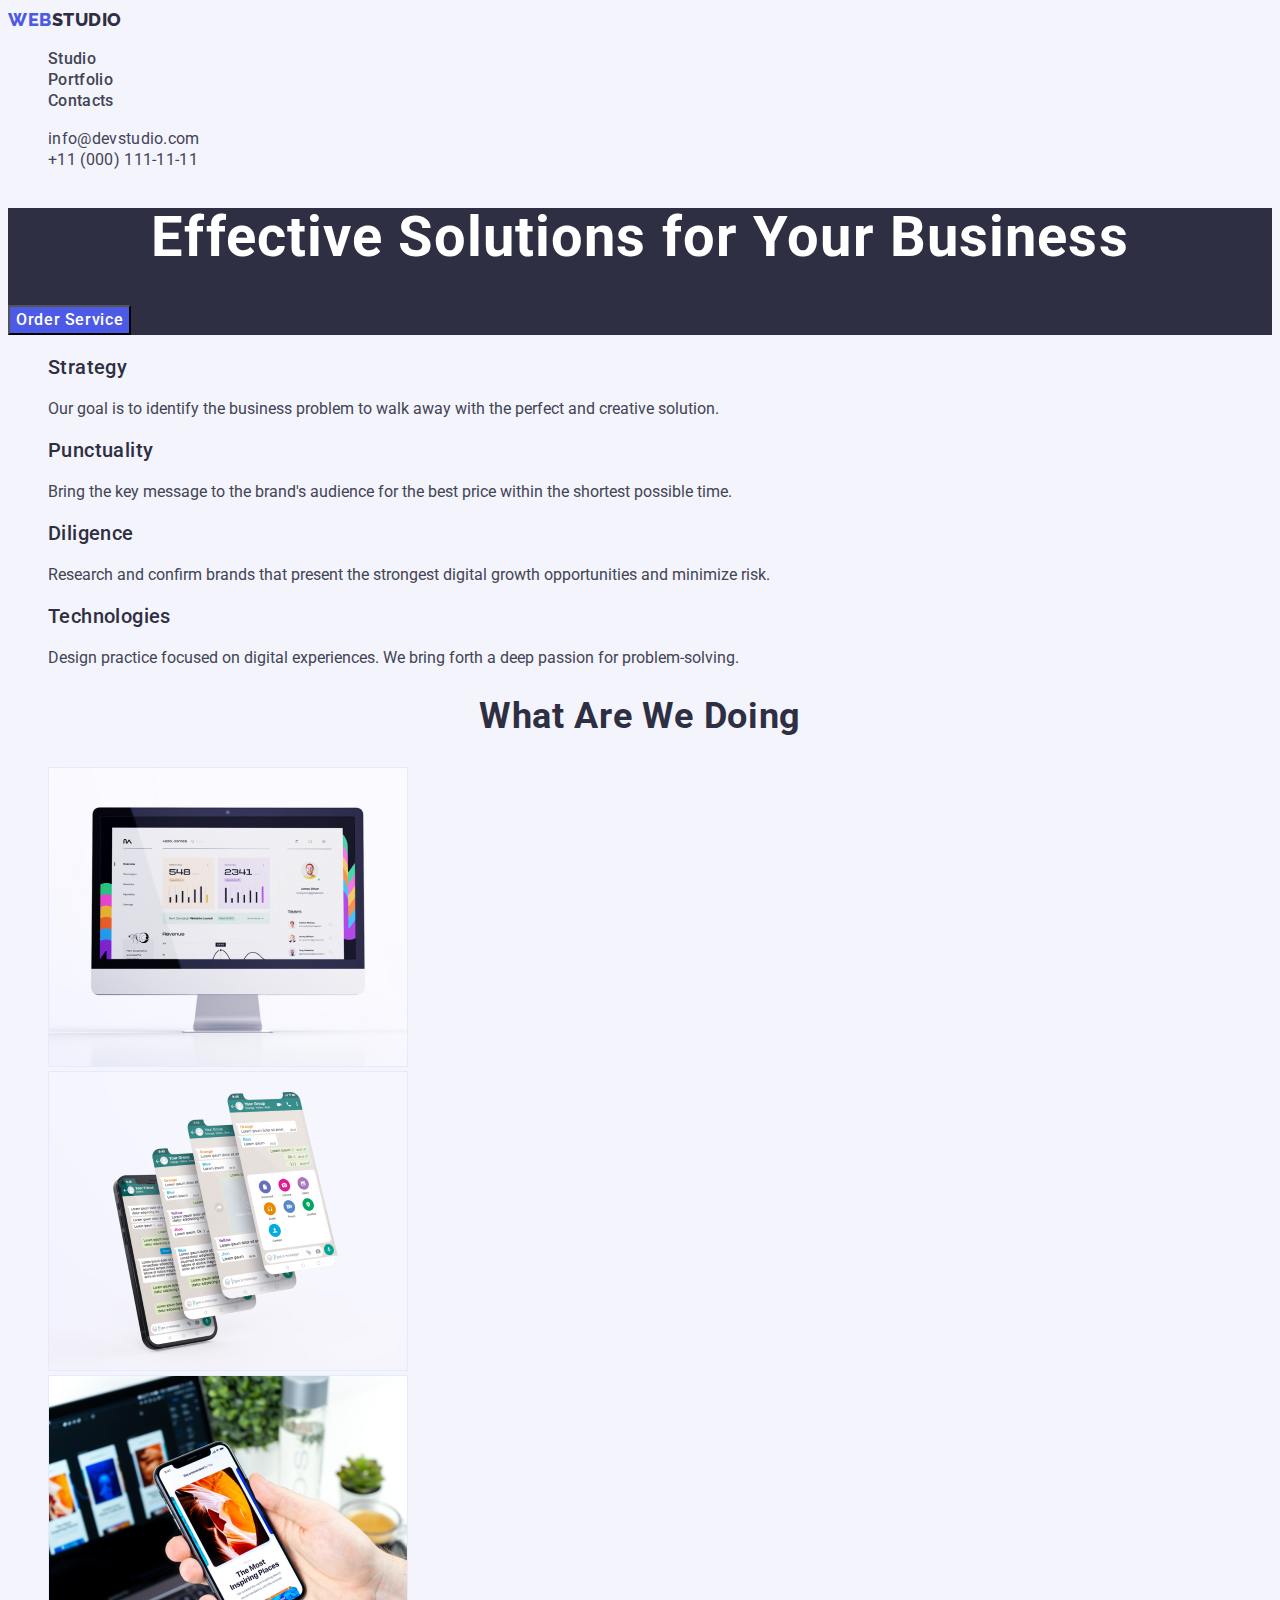
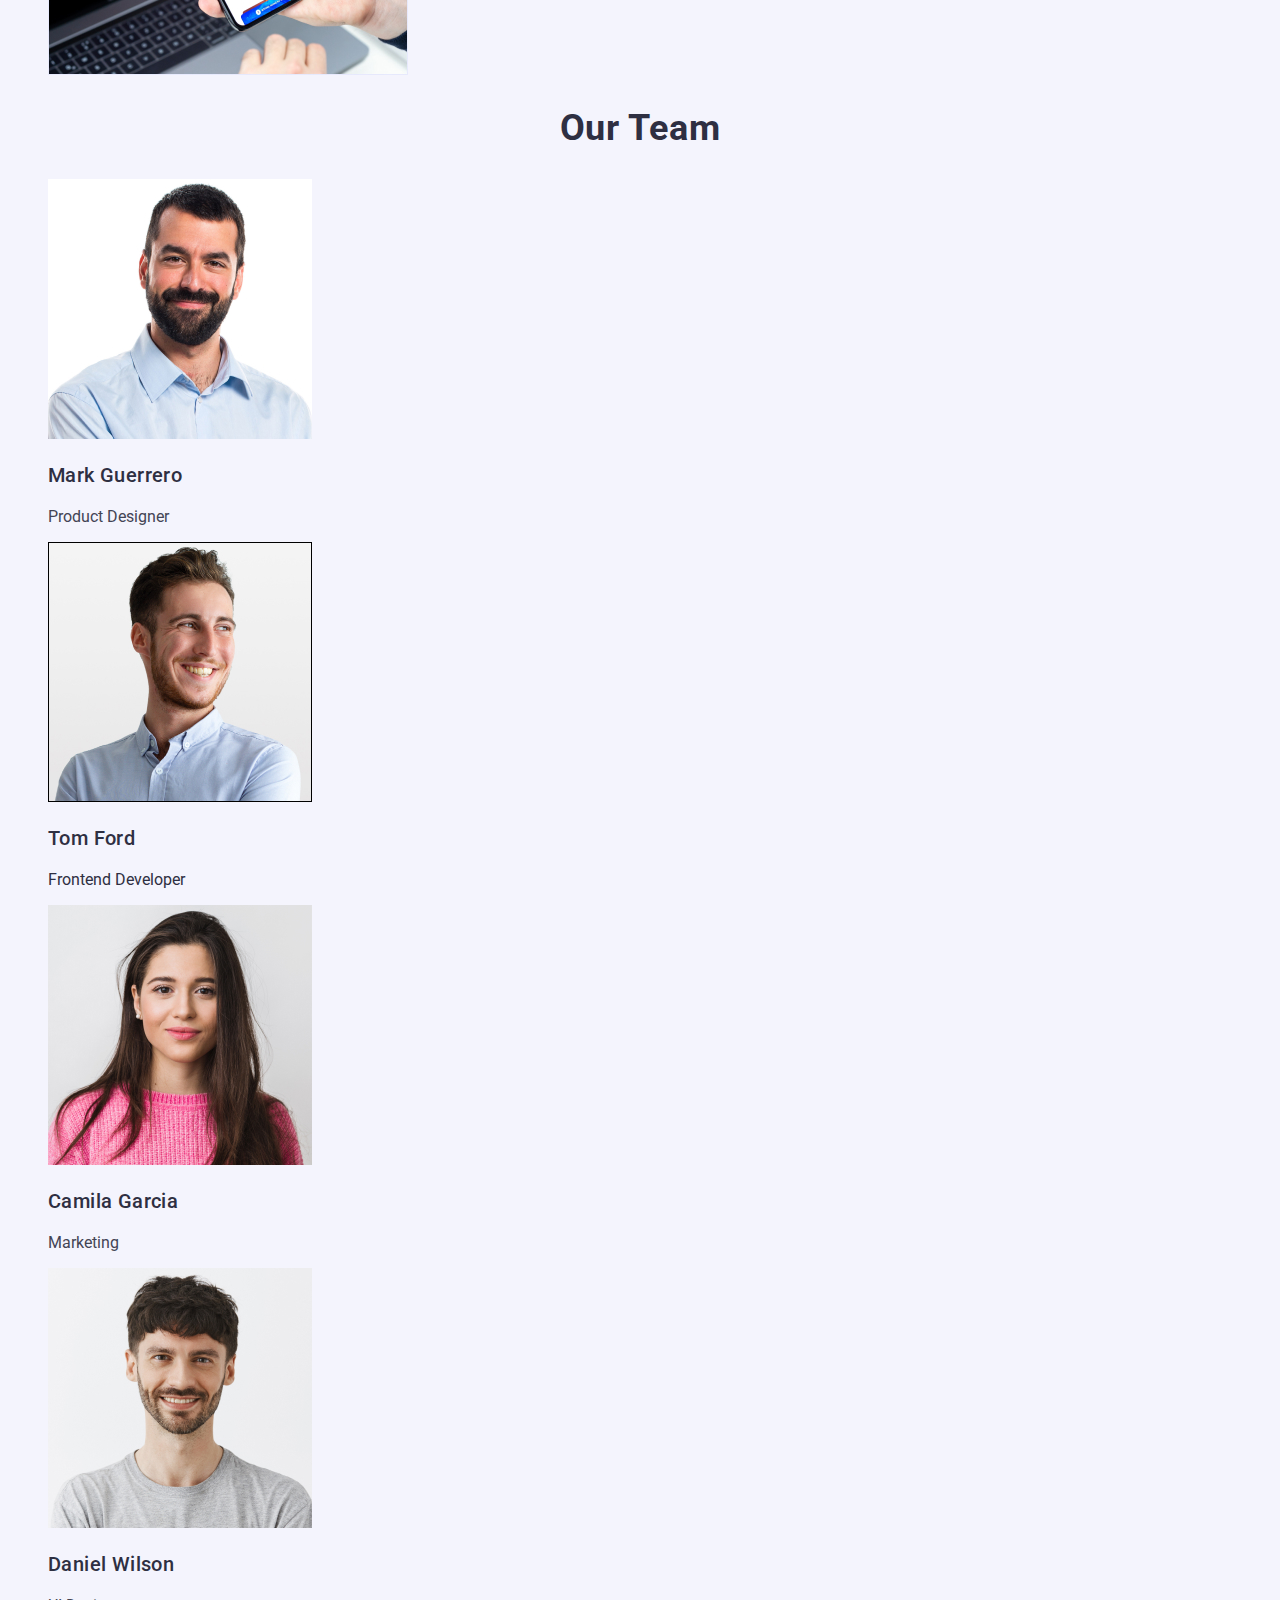
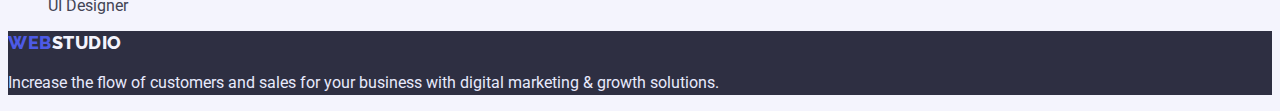
<file: index.html>
<!DOCTYPE html>
<html lang="en">
  <head>
    <meta charset="UTF-8" />
    <meta http-equiv="X-UA-Compatible" content="IE=edge" />
    <meta name="viewport" content="width=device-width, initial-scale=1.0" />
    <title>WebStudio</title>
    <link rel="stylesheet" href="./css/styles.css" />
    <link rel="preconnect" href="https://fonts.googleapis.com" />
    <link rel="preconnect" href="https://fonts.gstatic.com" crossorigin />
    <link
      href="https://fonts.googleapis.com/css2?family=Raleway:wght@800&family=Roboto:wght@400;500;700;900&display=swap"
      rel="stylesheet"
    />
  </head>
  <body>
    <header>
      <nav class="navigation">
        <a href="./index.html" class="header-logo link"
          ><span class="logo">Web</span>Studio
        </a>
        <ul class="navigation-list list">
          <li>
            <a href="./index.html" class="navigation-link link">Studio</a>
          </li>
          <li>
            <a href="./portfolio.html" class="navigation-link link"
              >Portfolio</a
            >
          </li>
          <li><a href="" class="navigation-link link">Contacts</a></li>
        </ul>
      </nav>
      <address>
        <ul class="contacts-list list">
          <li>
            <a href="mailto:info@devstudio.com" class="contact-link link"
              >info@devstudio.com</a
            >
          </li>
          <li>
            <a href="tel:+110001111111" class="contact-link link"
              >+11 (000) 111-11-11</a
            >
          </li>
        </ul>
      </address>
    </header>

    <main>
      <section class="hero">
        <h1 class="hero-title">Effective Solutions for Your Business</h1>
        <button type="button" class="hero-btn button">Order Service</button>
      </section>

      <section class="feutures">
        <h2 class="feutures-title visually-hidden">about us</h2>
        <ul class="feutures-list list">
          <li class="">
            <h3 class="feutures-subtitle">Strategy</h3>
            <p class="feutures-text">
              Our goal is to identify the business problem to walk away with the
              perfect and creative solution.
            </p>
          </li>
          <li>
            <h3 class="feutures-subtitle">Punctuality</h3>
            <p class="feutures-text">
              Bring the key message to the brand's audience for the best price
              within the shortest possible time.
            </p>
          </li>
          <li>
            <h3 class="feutures-subtitle">Diligence</h3>
            <p class="feutures-text">
              Research and confirm brands that present the strongest digital
              growth opportunities and minimize risk.
            </p>
          </li>
          <li>
            <h3 class="feutures-subtitle">Technologies</h3>
            <p class="feutures-text">
              Design practice focused on digital experiences. We bring forth a
              deep passion for problem-solving.
            </p>
          </li>
        </ul>
      </section>
      <section class="work">
        <h2 class="work-title">What are we doing</h2>
        <ul class="work-list list">
          <li class="work-list-item">
            <img src="./images/Rectangle71.jpg" alt="computer" width="360" />
          </li>
          <li class="work-list-item">
            <img src="./images/img2.jpg" alt="smartphone" width="360" />
          </li>
          <li class="work-list-item">
            <img src="./images/img3.jpg" alt="smartphone" width="360" />
          </li>
        </ul>
      </section>
      <section class="team">
        <h2 class="team-title">Our Team</h2>
        <ul class="team-list list">
          <li class="team-list-item">
            <img src="./images/img_1.jpg" alt="photo Mark" width="264" />
            <h3 class="team-subtitle">Mark Guerrero</h3>
            <p class="team-text">Product Designer</p>
          </li>
          <li class="team-list-item">
            <img src="./images/img_2.jpg" alt="photo Ford" width="264" />
            <h3 class="team-subtitle">Tom Ford</h3>
            <p class="tem-text">Frontend Developer</p>
          </li>
          <li class="team-list-item">
            <img src="./images/img_3.jpg" alt="photo Camila" width="264" />
            <h3 class="team-subtitle">Camila Garcia</h3>
            <p class="team-text">Marketing</p>
          </li>
          <li class="team-list-item">
            <img src="./images/img_4.jpg" alt="photo Daniel" width="264" />
            <h3 class="team-subtitle">Daniel Wilson</h3>
            <p class="team-text">UI Designer</p>
          </li>
        </ul>
      </section>
    </main>

    <footer class="footer">
      <a href="./index.html" class="footer-logo link"
        ><span class="logo">Web</span>Studio
      </a>
      <p>
        Increase the flow of customers and sales for your business with digital
        marketing & growth solutions.
      </p>
    </footer>
  </body>
</html>
</file>
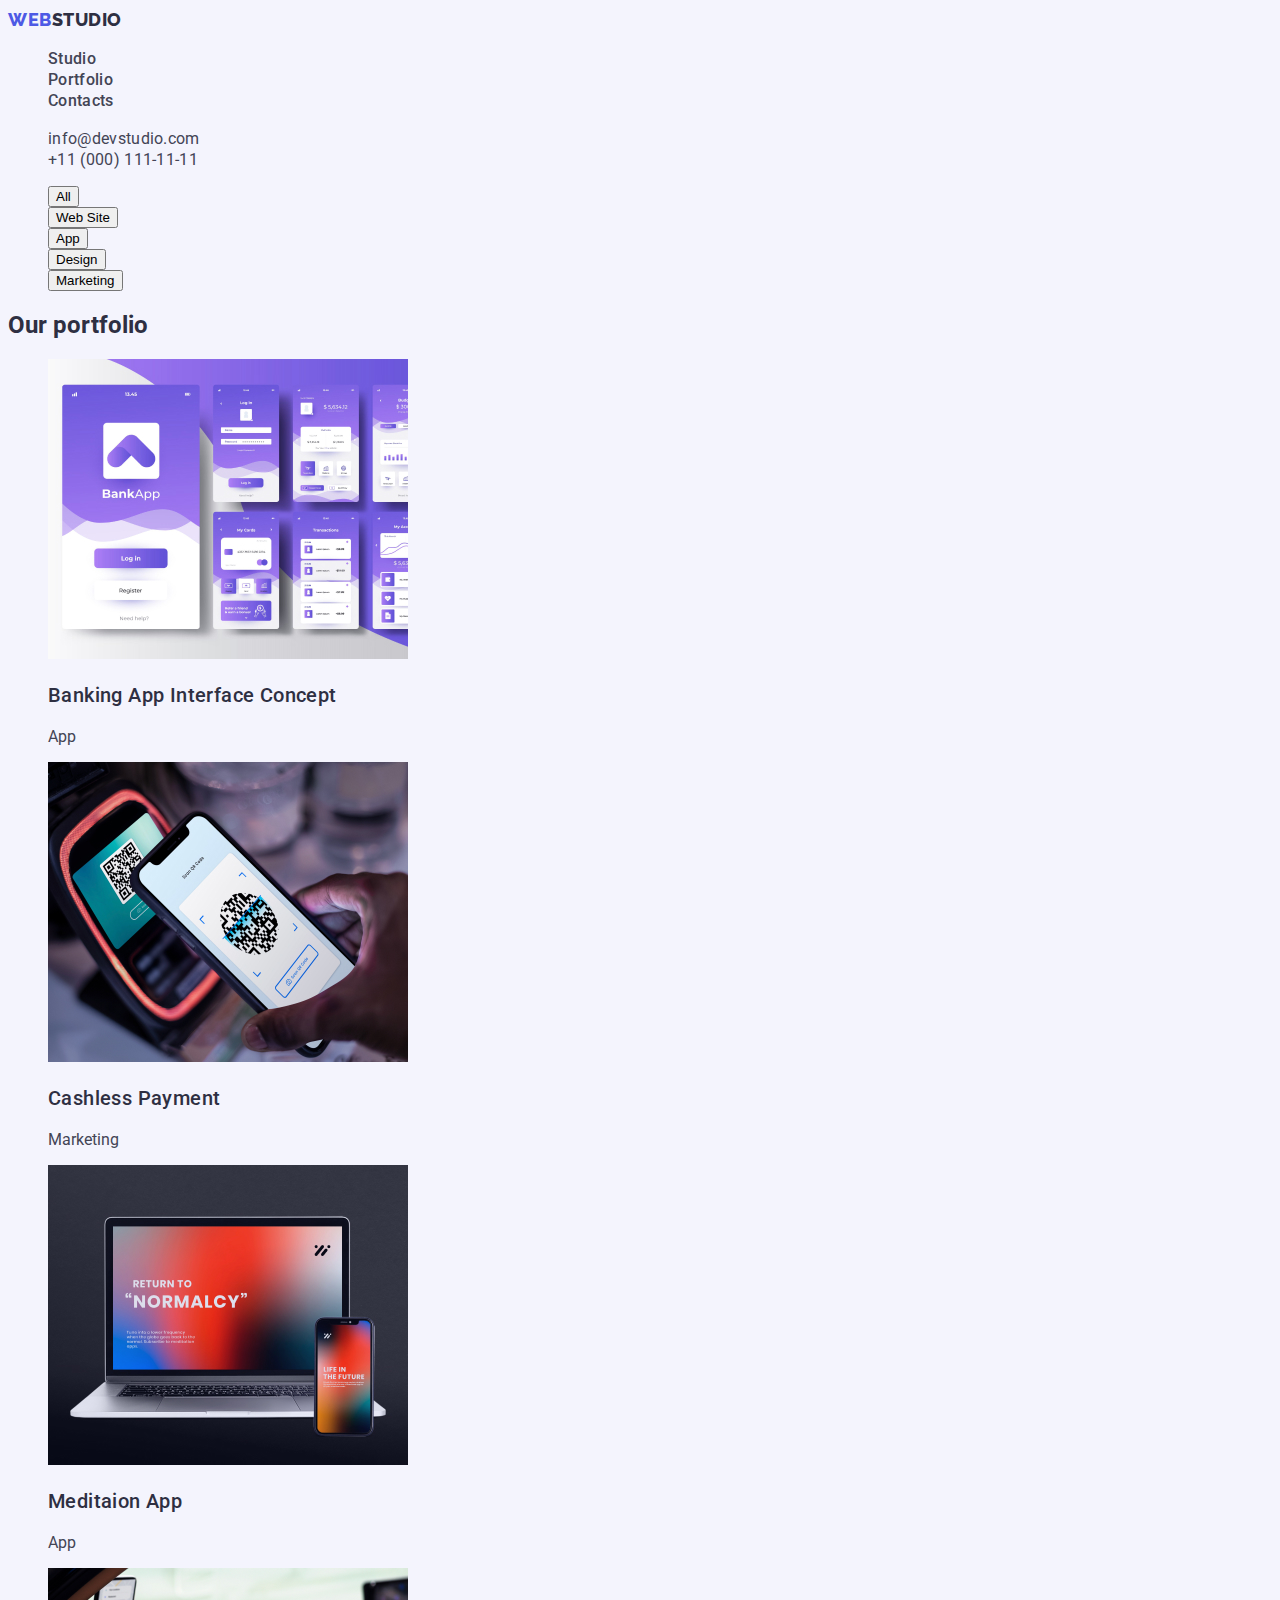
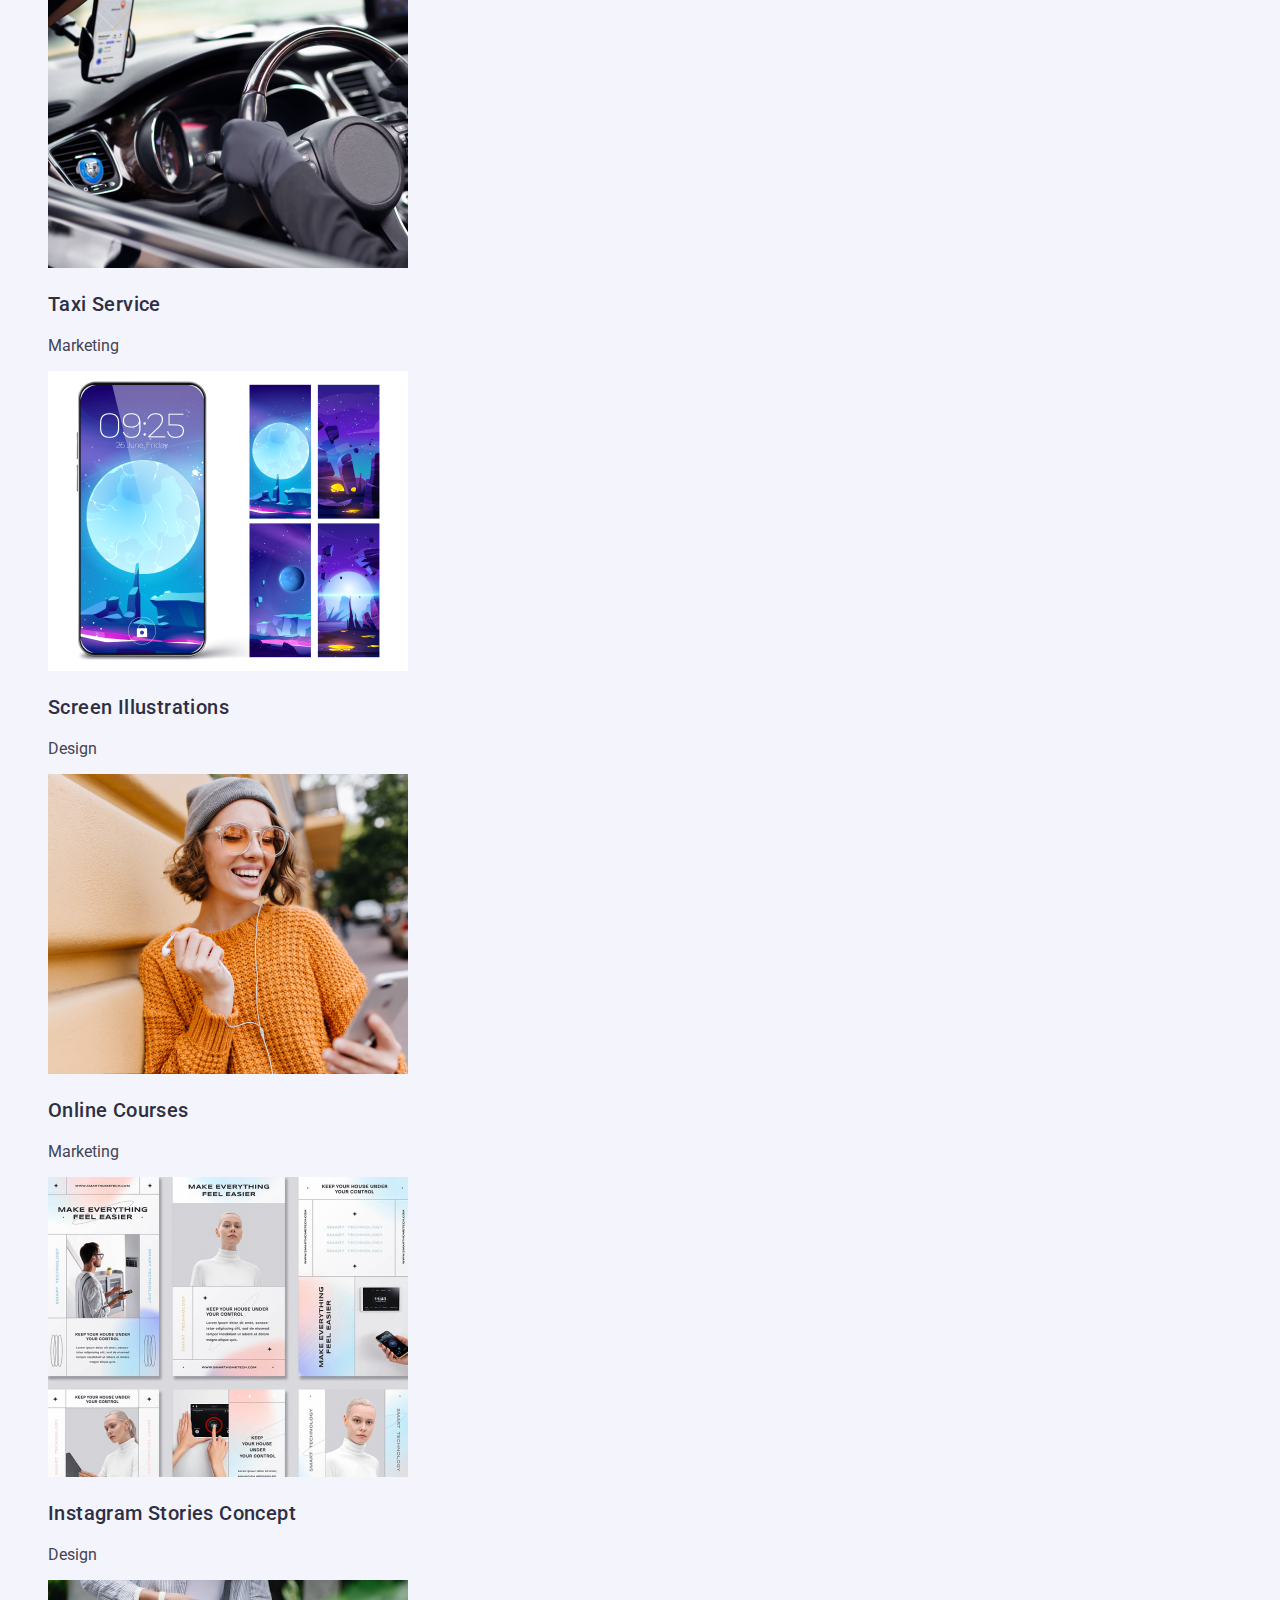
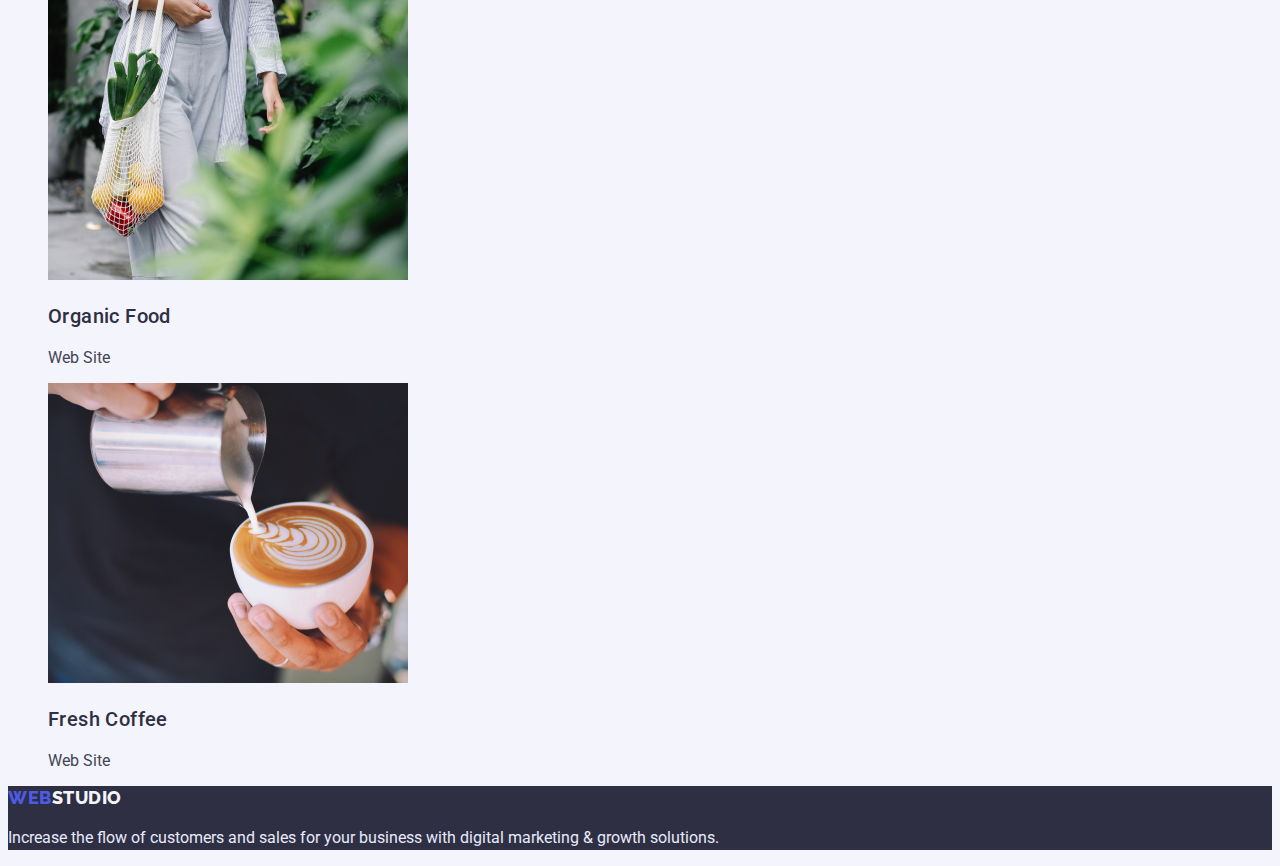
<file: portfolio.html>
<!DOCTYPE html>
<html lang="en">
  <head>
    <meta charset="UTF-8" />
    <meta http-equiv="X-UA-Compatible" content="IE=edge" />
    <meta name="viewport" content="width=device-width, initial-scale=1.0" />
    <title>WebStudio</title>
    <link rel="stylesheet" href="./css/styles.css" />
    <link rel="preconnect" href="https://fonts.googleapis.com" />
    <link rel="preconnect" href="https://fonts.gstatic.com" crossorigin />
    <link
      href="https://fonts.googleapis.com/css2?family=Raleway:wght@800&family=Roboto:wght@400;500;700;900&display=swap"
      rel="stylesheet"
    />
  </head>
  <body>
    <header>
      <nav class="navigation">
        <a href="./index.html" class="header-logo link"
          ><span class="logo">Web</span>Studio
        </a>
        <ul class="navigation-list list">
          <li>
            <a href="./index.html" class="navigation-link link">Studio</a>
          </li>
          <li>
            <a href="./portfolio.html" class="navigation-link link"
              >Portfolio</a
            >
          </li>
          <li><a href="" class="navigation-link link">Contacts</a></li>
        </ul>
      </nav>
      <address>
        <ul class="contacts-list list">
          <li>
            <a href="mailto:info@devstudio.com" class="contact-link link"
              >info@devstudio.com</a
            >
          </li>
          <li>
            <a href="tel:+110001111111" class="contact-link link"
              >+11 (000) 111-11-11</a
            >
          </li>
        </ul>
      </address>
    </header>
    <main>
      <ul class="list">
        <li><button type="button">All</button></li>
        <li><button type="button">Web Site</button></li>
        <li><button type="button">App</button></li>
        <li><button type="button">Design</button></li>
        <li><button type="button">Marketing</button></li>
      </ul>
      <h2>Our portfolio</h2>

      <section class="protfolio">
        <ul class="portfolio-list list">
          <li class="portfolio-item">
            <img
              src="./images/banking_app.jpg"
              alt="banking app interface "
              width="360"
              height="300"
            />
            <h3 class="portfolio-subtitle">Banking App Interface Concept</h3>
            <p class="portfolio-description">App</p>
          </li>
          <li class="portfolio-item">
            <img
              src="./images/cashpay.jpg"
              alt="Cashless Payment"
              width="360"
              height="300"
            />
            <h3 class="portfolio-subtitle">Cashless Payment</h3>
            <p class="portfolio-description">Marketing</p>
          </li>
          <li class="portfolio-item">
            <img
              src="./images/meditaion_app.jpg"
              alt="Meditaion App"
              width="360"
              height="300"
            />
            <h3 class="portfolio-subtitle">Meditaion App</h3>
            <p class="portfolio-description">App</p>
          </li>
          <li class="portfolio-item">
            <img
              src="./images/service.jpg"
              alt="Taxi Service"
              width="360"
              height="300"
            />
            <h3 class="portfolio-subtitle">Taxi Service</h3>
            <p class="portfolio-description">Marketing</p>
          </li>
          <li class="portfolio-item">
            <img
              src="./images/illustrations.jpg"
              alt="Screen Illustrations"
              width="360"
              height="300"
            />
            <h3 class="portfolio-subtitle">Screen Illustrations</h3>
            <p class="portfolio-description">Design</p>
          </li>
          <li class="portfolio-item">
            <img
              src="./images/courses.jpg"
              alt="Online Courses"
              width="360"
              height="300"
            />
            <h3 class="portfolio-subtitle">Online Courses</h3>
            <p class="portfolio-description">Marketing</p>
          </li>
          <li class="portfolio-item">
            <img
              src="./images/inst_concept.jpg"
              alt="Instagram Stories Concept"
              width="360"
              height="300"
            />
            <h3 class="portfolio-subtitle">Instagram Stories Concept</h3>
            <p class="portfolio-description">Design</p>
          </li>
          <li class="portfolio-item">
            <img
              src="./images/food.jpg"
              alt="Organic Food"
              width="360"
              height="300"
            />
            <h3 class="portfolio-subtitle">Organic Food</h3>
            <p class="portfolio-description">Web Site</p>
          </li>
          <li class="portfolio-item">
            <img
              src="./images/coffe.jpg"
              alt="Fresh Coffee"
              width="360"
              height="300"
            />
            <h3 class="portfolio-subtitle">Fresh Coffee</h3>
            <p class="portfolio-description">Web Site</p>
          </li>
        </ul>
      </section>
    </main>
    <footer class="footer">
      <a href="./index.html" class="footer-logo link"
        ><span class="logo">Web</span>Studio
      </a>
      <p>
        Increase the flow of customers and sales for your business with digital
        marketing & growth solutions.
      </p>
    </footer>
  </body>
</html>
</file>
<file: css/styles.css>
:root {
    --main-color-text: #434455;
    --header-color: #2E2F42;
    --primiry-background:  #2E2F42;
    --secondary-background:  #F4F4FD;
}
/* global styles */
body {
    background-color: #F4F4FD;
    font-family: 'Roboto', 'Releway', sans-serif;
    color: var(--header-color);
}

/* utilitarian styles */
.visually-hidden {
    position: absolute;
    width: 1px;
    height: 1px;
    margin: -1px;
    border: 0;
    padding: 0;

    white-space: nowrap;
    clip-path: inset(100%);
    clip: rect(0 0 0 0);
    overflow: hidden;
}
.link {
    text-decoration: none;
}
.list {
    list-style: none;
}
/* header styles */
.header-logo {
    font-family: 'Raleway';
    font-weight: 800;
    font-size: 18px;
    line-height: 1.33;
    display: flex;
    align-items: center;
    letter-spacing: 0.03em;
    text-transform: uppercase;    
    color: var(--header-color);
}
.footer-logo{
    font-family: 'Raleway'; 
    font-weight: 800;
    font-size: 18px;
    line-height: 1.33;
    display: flex;
    align-items: center;
    letter-spacing: 0.03em;
    text-transform: uppercase;
    color: var(--secondary-background);
}
.header-logo .logo,
.footer-logo .logo {
    display: flex;
    align-items: center;
    font-family: 'Raleway';
    font-weight: 800;
    font-size: 18px;
    line-height: 1.33;
    letter-spacing: 0.03em;
    text-transform: uppercase;
    color: #4D5AE5;
}
.navigation-link {  
    font-weight: 500;
    line-height: 1.33;
    letter-spacing: 0.02em;    
    color: #2E2F42;
}
.contact-link {
    font-style: normal;
    line-height: 1.33;   
    letter-spacing: 0.02em;
    color: #434455;
}

.contact-link:hover,
.contact-link:focus {   
    font-style: normal;
    line-height: 1.33;    
    letter-spacing: 0.02em;
    color:  #404BBF;
}
/* main sections styles */
.hero {
    background: var(--primiry-background);
}
.hero-title {
    box-sizing: border-box;
    font-size: 56px;
    line-height: 1.07;
    text-align: center;
    letter-spacing: 0.02em;
    color: #FFFFFF;
}
.hero-btn {
    font-family: inherit;
    font-weight: 500;
    font-size: 16px;
    line-height: 1.5;
    letter-spacing: 0.04em;
    color: #FFFFFF;
    background: #4D5AE5;
}
.hero-btn:hover,
.hero-btn:focus {
    background: #404BBF;
}
.list-btn {
    
    font-family: inherit;
    font-weight: 500;
    font-size: 16px;
    line-height: 1.5;

    letter-spacing: 0.04em;
    color:  #4D5AE5;
    background: #F4F4FD;    
}
.list-btn:hover,
.list-btn:focus{
    background-color: #404BBF;
    color: #FFFFFF;
}
.work-title,
.team-title{
    font-size: 36px;
    line-height: 1.11;
    text-align: center;
    letter-spacing: 0.02em;
    text-transform: capitalize;
    color: #2E2F42;
}

.feutures-subtitle,
.portfolio-subtitle,
.team-subtitle {
    font-weight: 500;
    font-size: 20px;
    line-height: 1.2;
    letter-spacing: 0.02em;
}

.feutures-text,
.team-text,
.portfolio-description,
.navigation-link {
    color: var(--main-color-text);
}
.footer {
    background-color: var(--primiry-background);
}

.footer p {
    line-height: 1.5;  
    color: #E7E9FC;
}
</file>
